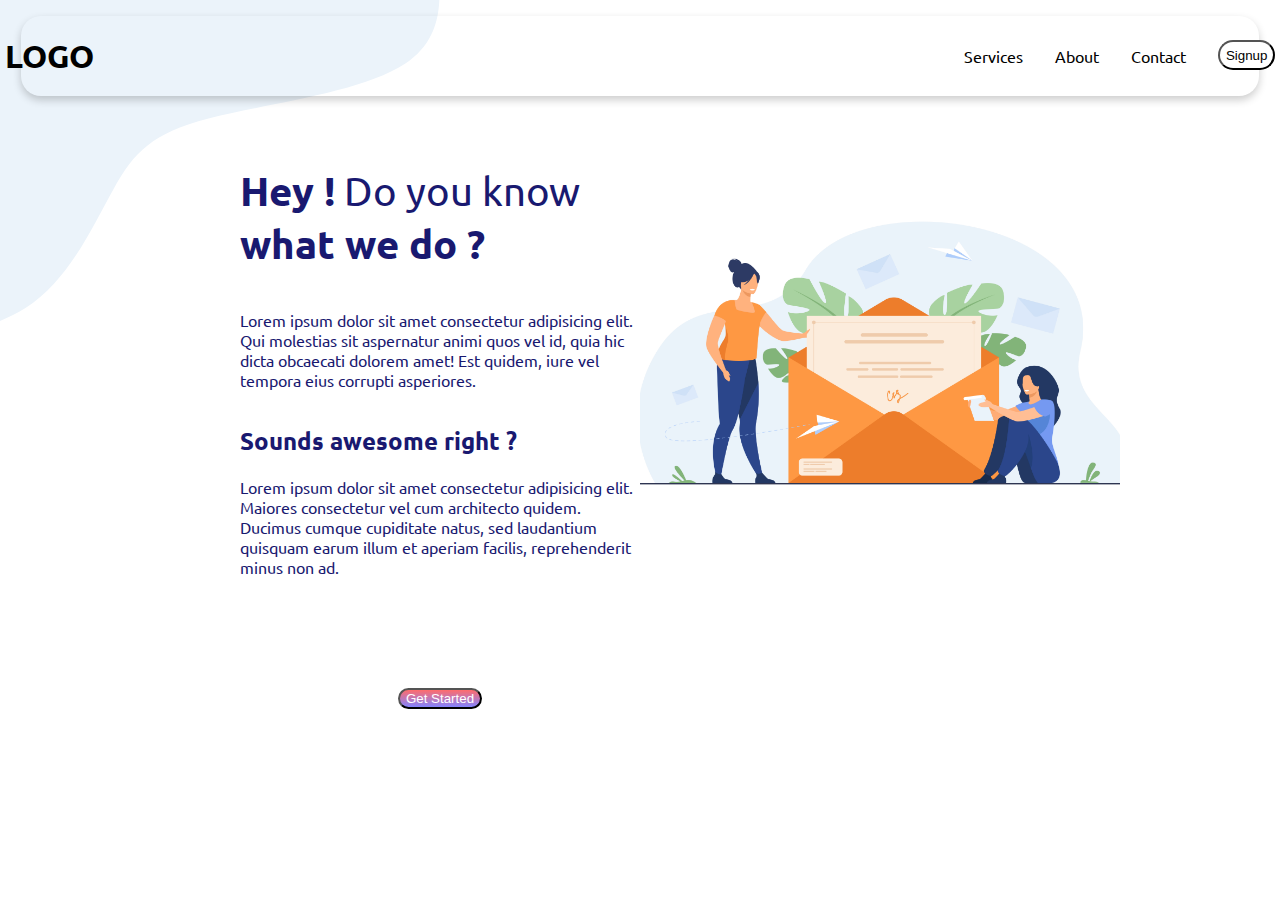
<file: main.html>
<!DOCTYPE html>
<html lang="en">
<head>
    <meta charset="UTF-8">
    <meta name="viewport" content="width=device-width, initial-scale=1.0">
    <link rel="stylesheet" href="style.css">
    <link rel="preconnect" href="https://fonts.googleapis.com">
    <link rel="preconnect" href="https://fonts.gstatic.com" crossorigin>
    <link href="https://fonts.googleapis.com/css2?family=Roboto:ital,wght@0,100;0,300;0,400;0,500;0,700;0,900;1,100;1,300;1,400;1,500;1,700;1,900&family=Ubuntu:ital,wght@0,300;0,400;0,500;0,700;1,300;1,400;1,500;1,700&display=swap" rel="stylesheet">
    <title>Document</title>
</head>
<body class="ubuntu">

    <header class="headCont">
        <h1>LOGO</h1>
        <div>
            <p>Services</p>
            <p>About</p>
            <p>Contact</p>
            <button type="button">Signup</button>
        </div>
    </header>

    <div class="mainCont">
        <div class="mainGrid">
            <div>
                <p class="ubuntu titleText"><b>Hey !</b> Do you know <br><b>what we do ?</b></p>
                <p>Lorem ipsum dolor sit amet consectetur adipisicing elit. Qui molestias sit aspernatur animi quos vel id, quia hic dicta obcaecati dolorem amet! Est quidem, iure vel tempora eius corrupti asperiores.</p>
            </div>
            <div>
                <h2>Sounds awesome right ?</h2>
                <p>Lorem ipsum dolor sit amet consectetur adipisicing elit. Maiores consectetur vel cum architecto quidem. Ducimus cumque cupiditate natus, sed laudantium quisquam earum illum et aperiam facilis, reprehenderit minus non ad.</p>
            </div>
            <div class="fullImage">
                <img src="./components/images/brainstorm.webp" alt="error img">
            </div>
            <button type="button" class="getStarted">Get Started</button>
        </div>
    </div>

</body>
</html>
</file>
<file: style.css>
body {
    background-image: url(./components/images/blue-pale.svg);
    background-repeat: no-repeat;
    background-size: cover;
}

header {
    height: 5rem;
    width: 98%;
    border-radius: 20px;
    box-shadow: 0 4px 8px rgba(0, 0, 0, 0.2);
    display: flex;
    justify-content: center;
    align-items: center;
    margin: auto;
    margin-top: 1rem;
}

header h1 {
    position: relative;
    right: 34vw;
}

header div {
    position: relative;
    left: 34vw;
    display: flex;
    flex-direction: row;
    gap: 2rem;
}

header button {
    border-radius: 30px;
    align-items: center;
    height: 30px;
    position: relative;
    margin-top: 10px;
    background-color: white;
}

.ubuntu {
    font-family: "Ubuntu", sans-serif;
    font-weight: 400;
    font-style: normal;
}

.mainCont {
    display: flex;
    justify-content: center;
    align-items: center;
    align-self: center;
    margin: 0 auto;
    color: midnightblue;
    width: 50rem;
    height: 20rem;
    margin-top: 10rem;
}

.mainGrid {
    display: grid;
    grid-template-columns: 1fr 1fr;
    grid-template-rows: 1fr 1fr;
}

.fullImage {
    grid-column: 2 / 3; 
    grid-row: 1 / 3;   
}

.fullImage img {
    margin-top: 60px;
    display: flex;
    align-items: center;
    width: 120%;
    height: 60%;
    object-fit: cover;
}

.titleText {
    font-size: 40px;
}

.getStarted {
    background: linear-gradient(rgb(255, 108, 108) 0%, rgb(131, 131, 255) 100%);
    border-radius: 30px;
    color: white;
    border-width: 2px;
    margin: 0 auto;
    display: flex;
    justify-self: start;
}
</file>
